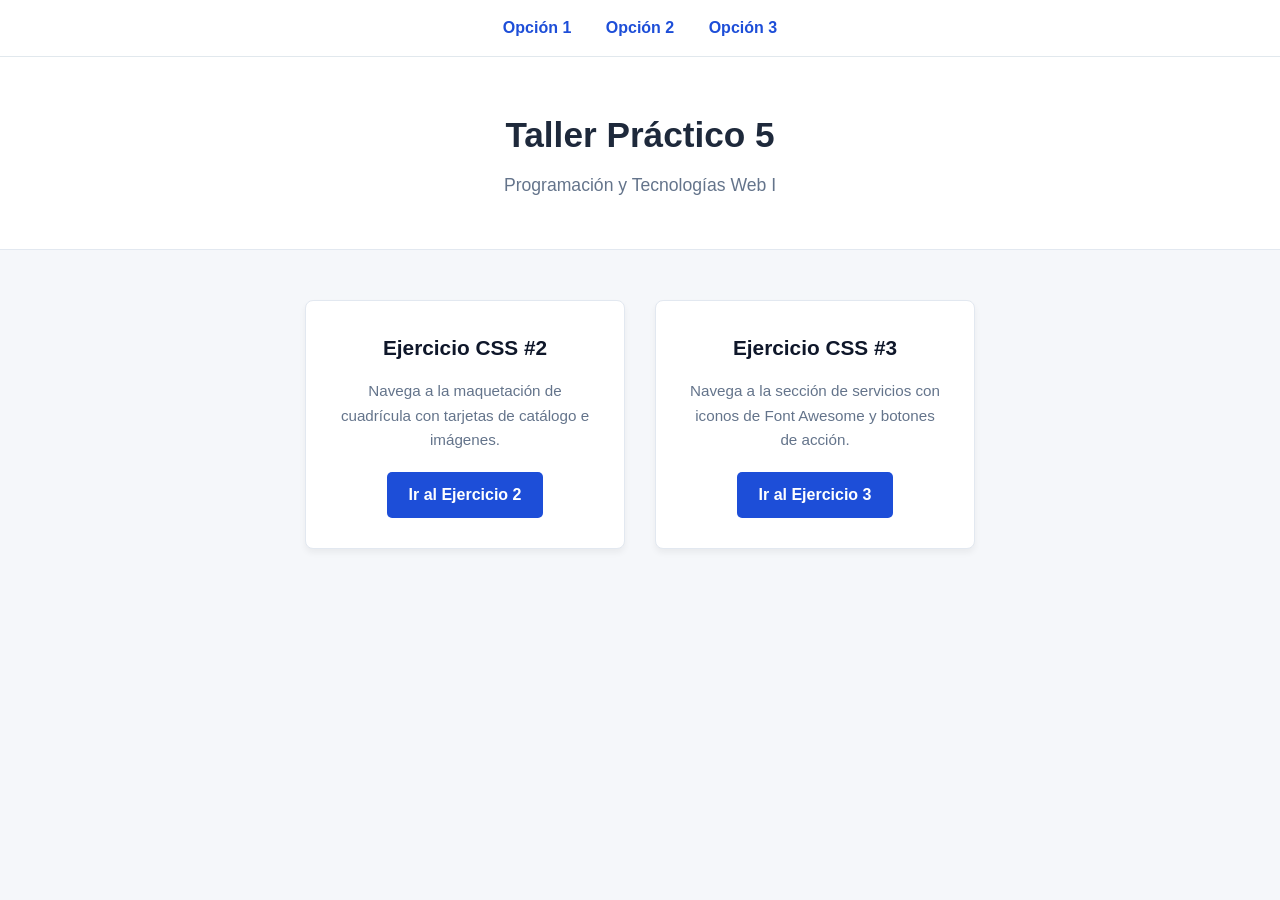
<file: index.html>
<!DOCTYPE html>
<html lang="es">
<head>
    <meta charset="UTF-8">
    <meta name="viewport" content="width=device-width, initial-scale=1.0">
    <title>Menú Principal</title>
    <link rel="stylesheet" href="css/styles.css">
</head>
<body>

    <header>
        <nav>
            <ul>
                <li><a href="index.html">Opción 1</a></li>
                <li><a href="ejercicio2.html">Opción 2</a></li>
                <li><a href="ejercicio3.html">Opción 3</a></li>
            </ul>
        </nav>
    </header>

    <main>
        <section class="hero">
            <h1>Taller Práctico 5</h1>
            <p>Programación y Tecnologías Web I</p>
        </section>

        <section class="cards-container">
            <div class="nav-card">
                <h3>Ejercicio CSS #2</h3>
                <p>Navega a la maquetación de cuadrícula con tarjetas de catálogo e imágenes.</p>
                <a href="ejercicio2.html" class="btn-link">Ir al Ejercicio 2</a>
            </div>

            <div class="nav-card">
                <h3>Ejercicio CSS #3</h3>
                <p>Navega a la sección de servicios con iconos de Font Awesome y botones de acción.</p>
                <a href="ejercicio3.html" class="btn-link">Ir al Ejercicio 3</a>
            </div>
        </section>
    </main>

</body>
</html>
</file>
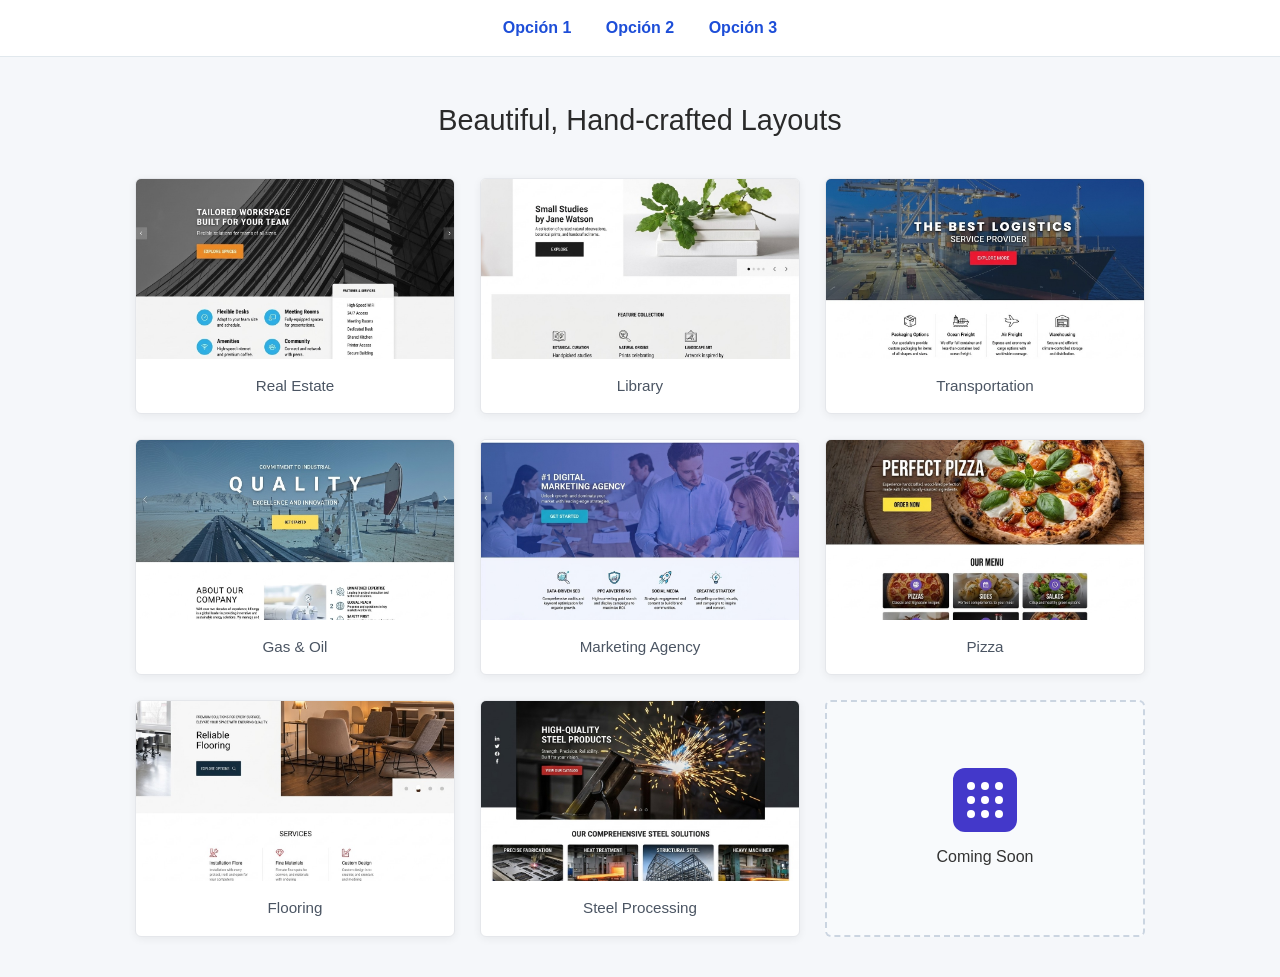
<file: ejercicio2.html>
<!DOCTYPE html>
<html lang="es">
<head>
    <meta charset="UTF-8">
    <meta name="viewport" content="width=device-width, initial-scale=1.0">
    <title>Ejemplo CSS # 2</title>
    <link rel="stylesheet" href="css/styles.css">
</head>
<body>

    <header>
        <nav>
            <ul>
                <li><a href="index.html">Opción 1</a></li>
                <li><a href="ejercicio2.html">Opción 2</a></li>
                <li><a href="ejercicio3.html">Opción 3</a></li>
            </ul>
        </nav>
    </header>

    <main class="section-e2">
        <h2>Beautiful, Hand-crafted Layouts</h2>

        <div class="grid-e2">
            <!-- Fila 1 -->
            <div class="card-e2">
                <img src="img/real-estate.jpg.jpg" alt="Real Estate">
                <div class="caption">Real Estate</div>
            </div>

            <div class="card-e2">
                <img src="img/library.jpg.jpg" alt="Library">
                <div class="caption">Library</div>
            </div>

            <div class="card-e2">
                <img src="img/transportation.jpg.jpg" alt="Transportation">
                <div class="caption">Transportation</div>
            </div>

            <!-- Fila 2 -->
            <div class="card-e2">
                <img src="img/gas-oil.jpg.jpg" alt="Gas & Oil">
                <div class="caption">Gas & Oil</div>
            </div>

            <div class="card-e2">
                <img src="img/marketing.jpg.jpg" alt="Marketing Agency">
                <div class="caption">Marketing Agency</div>
            </div>

            <div class="card-e2">
                <img src="img/pizza.jpg.jpg" alt="Pizza">
                <div class="caption">Pizza</div>
            </div>

            <!-- Fila 3 -->
            <div class="card-e2">
                <img src="img/flooring.jpg.jpg" alt="Flooring">
                <div class="caption">Flooring</div>
            </div>

            <div class="card-e2">
                <img src="img/steel.jpg.jpg" alt="Steel Processing">
                <div class="caption">Steel Processing</div>
            </div>

            
            <div class="card-coming-soon">
                <div class="icon-grid">
                    <span></span><span></span><span></span>
                    <span></span><span></span><span></span>
                    <span></span><span></span><span></span>
                </div>
                <div class="caption">Coming Soon</div>
            </div>
        </div>
    </main>

</body>
</html>
</file>
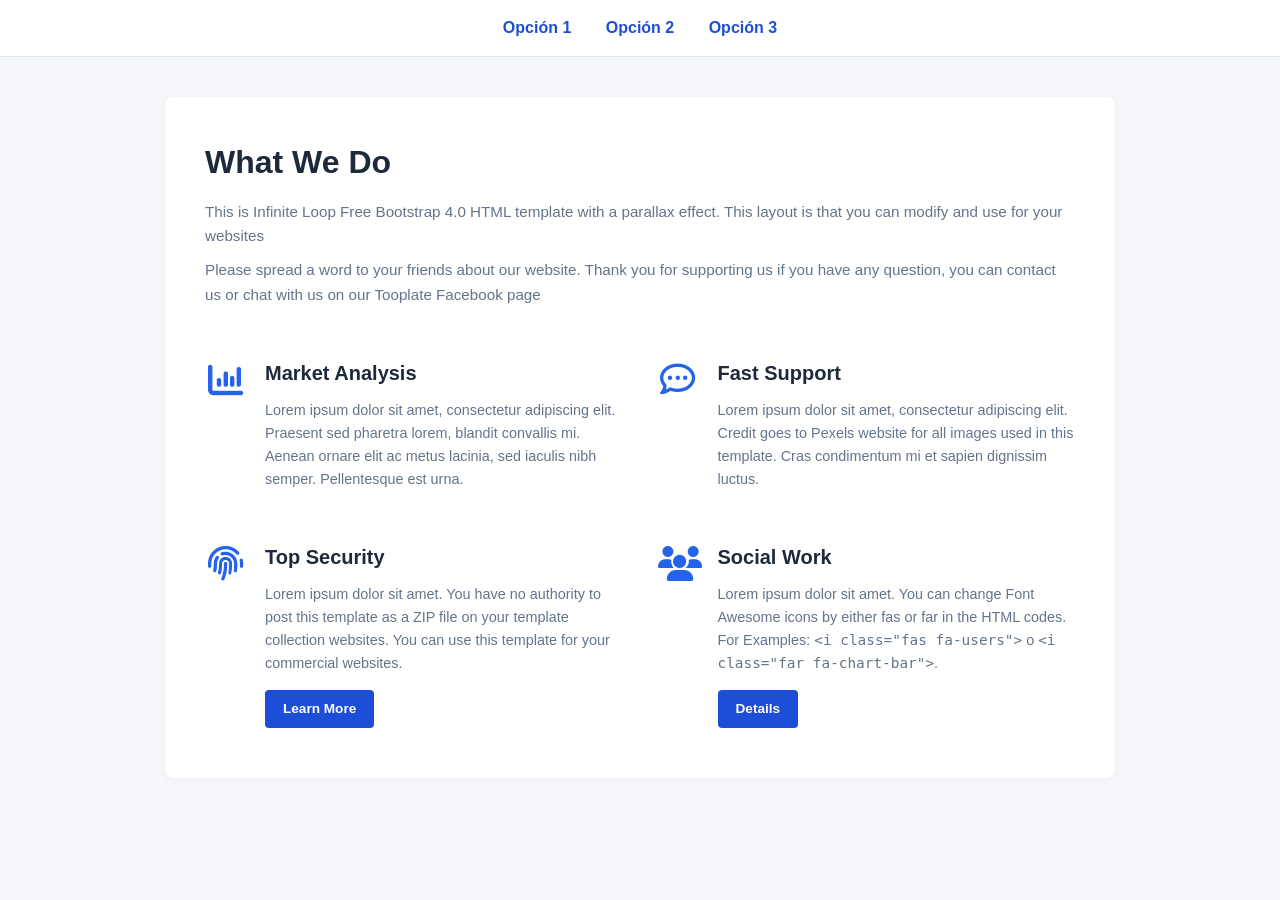
<file: ejercicio3.html>
<!DOCTYPE html>
<html lang="es">
<head>
    <meta charset="UTF-8">
    <meta name="viewport" content="width=device-width, initial-scale=1.0">
    <title>Ejercicio CSS # 3</title>
    <link rel="stylesheet" href="css/styles.css">
    <link rel="stylesheet" href="https://cdnjs.cloudflare.com/ajax/libs/font-awesome/6.4.0/css/all.min.css">
</head>
<body>

    <header>
        <nav>
            <ul>
                <li><a href="index.html">Opción 1</a></li>
                <li><a href="ejercicio2.html">Opción 2</a></li>
                <li><a href="ejercicio3.html">Opción 3</a></li>
            </ul>
        </nav>
    </header>

    <main class="section-e3">
        <section class="header-e3">
            <h2>What We Do</h2>
            <p>This is Infinite Loop Free Bootstrap 4.0 HTML template with a parallax effect. This layout is that you can modify and use for your websites</p>
            <p>Please spread a word to your friends about our website. Thank you for supporting us if you have any question, you can contact us or chat with us on our Tooplate Facebook page</p>
        </section>

        <section class="grid-e3">

            <div class="item-e3">
                <i class="fa-solid fa-chart-column"></i>
                <div class="item-e3-content">
                    <h3>Market Analysis</h3>
                    <p>Lorem ipsum dolor sit amet, consectetur adipiscing elit. Praesent sed pharetra lorem, blandit convallis mi. Aenean ornare elit ac metus lacinia, sed iaculis nibh semper. Pellentesque est urna.</p>
                </div>
            </div>


            <div class="item-e3">
                <i class="fa-regular fa-comment-dots"></i>
                <div class="item-e3-content">
                    <h3>Fast Support</h3>
                    <p>Lorem ipsum dolor sit amet, consectetur adipiscing elit. Credit goes to Pexels website for all images used in this template. Cras condimentum mi et sapien dignissim luctus.</p>
                </div>
            </div>


            <div class="item-e3">
                <i class="fa-solid fa-fingerprint"></i>
                <div class="item-e3-content">
                    <h3>Top Security</h3>
                    <p>Lorem ipsum dolor sit amet. You have no authority to post this template as a ZIP file on your template collection websites. You can use this template for your commercial websites.</p>
                    <a href="#" class="btn-e3">Learn More</a>
                </div>
            </div>


            <div class="item-e3">
                <i class="fa-solid fa-users"></i>
                <div class="item-e3-content">
                    <h3>Social Work</h3>
                    <p>Lorem ipsum dolor sit amet. You can change Font Awesome icons by either fas or far in the HTML codes. For Examples: <code>&lt;i class="fas fa-users"&gt;</code> o <code>&lt;i class="far fa-chart-bar"&gt;</code>.</p>
                    <a href="#" class="btn-e3">Details</a>
                </div>
            </div>
        </section>
    </main>

</body>
</html>
</file>
<file: css/styles.css>
* {
    box-sizing: border-box;
    margin: 0;
    padding: 0;
}

body {
    font-family: 'Segoe UI', Arial, sans-serif;
    background-color: #f5f7fa;
    color: #333333;
    line-height: 1.6;
}


header nav {
    background-color: #ffffff;
    border-bottom: 1px solid #e1e8ed;
    padding: 15px 0;
    text-align: center;
}

header nav ul {
    list-style: none;
    margin: 0;
    padding: 0;
}

header nav ul li {
    display: inline-block;
    margin: 0 15px;
}

header nav ul li a {
    color: #1d4ed8; 
    text-decoration: none;
    font-weight: 600;
    font-size: 1rem;
    transition: color 0.2s ease;
}

header nav ul li a:hover {
    color: #1e40af;
    text-decoration: underline;
}


.hero {
    text-align: center;
    padding: 50px 20px;
    background-color: #ffffff;
    border-bottom: 1px solid #e2e8f0;
}

.hero h1 {
    font-size: 2.2rem;
    color: #1e293b;
    margin-bottom: 8px;
}

.hero p {
    color: #64748b;
    font-size: 1.1rem;
}

.cards-container {
    display: flex;
    justify-content: center;
    gap: 30px;
    padding: 50px 20px;
    flex-wrap: wrap;
}

.nav-card {
    background: #ffffff;
    border-radius: 8px;
    padding: 30px;
    width: 320px;
    text-align: center;
    box-shadow: 0 4px 6px rgba(0,0,0,0.05);
    border: 1px solid #e2e8f0;
}

.nav-card h3 {
    margin-bottom: 15px;
    color: #0f172a;
    font-size: 1.3rem;
}

.nav-card p {
    color: #64748b;
    font-size: 0.95rem;
    margin-bottom: 20px;
}

.btn-link {
    display: inline-block;
    padding: 10px 22px;
    background-color: #1d4ed8;
    color: #ffffff;
    text-decoration: none;
    border-radius: 5px;
    font-weight: 600;
}

.btn-link:hover {
    background-color: #1e40af;
}


.section-e2 {
    max-width: 1050px;
    margin: 40px auto;
    padding: 0 20px;
    text-align: center;
}

.section-e2 h2 {
    font-size: 1.8rem;
    color: #2a2a2a;
    margin-bottom: 35px;
    font-weight: 400;
}

.grid-e2 {
    display: grid;
    grid-template-columns: repeat(3, 1fr);
    gap: 25px;
}

.card-e2 {
    background: #ffffff;
    border-radius: 6px;
    overflow: hidden;
    box-shadow: 0 2px 8px rgba(0,0,0,0.06);
    border: 1px solid #e5e7eb;
}

.card-e2 img {
    width: 100%;
    height: 180px;
    object-fit: cover;
    display: block;
}

.card-e2 .caption {
    padding: 15px;
    font-size: 0.95rem;
    color: #4b5563;
    font-weight: 500;
}

.card-coming-soon {
    background-color: #f8fafc;
    border: 2px dashed #cbd5e1;
    border-radius: 6px;
    display: flex;
    flex-direction: column;
    align-items: center;
    justify-content: center;
    min-height: 230px;
}

.icon-grid {
    display: grid;
    grid-template-columns: repeat(3, 1fr);
    gap: 6px;
    background-color: #4338ca;
    padding: 14px;
    border-radius: 12px;
    margin-bottom: 12px;
}

.icon-grid span {
    width: 8px;
    height: 8px;
    background-color: #ffffff;
    border-radius: 50%;
}


.section-e3 {
    max-width: 950px;
    margin: 40px auto;
    padding: 20px;
    background: #ffffff;
    border-radius: 8px;
    box-shadow: 0 2px 10px rgba(0,0,0,0.04);
}

.header-e3 {
    text-align: left;
    padding: 20px 20px 10px;
}

.header-e3 h2 {
    font-size: 2rem;
    color: #1e293b;
    margin-bottom: 12px;
}

.header-e3 p {
    color: #64748b;
    margin-bottom: 10px;
    font-size: 0.95rem;
}

.grid-e3 {
    display: grid;
    grid-template-columns: repeat(2, 1fr);
    gap: 35px;
    padding: 30px 20px;
}

.item-e3 {
    display: flex;
    align-items: flex-start;
    gap: 20px;
}

.item-e3 i {
    font-size: 2.2rem;
    color: #2563eb;
    margin-top: 5px;
    min-width: 40px;
    text-align: center;
}

.item-e3-content h3 {
    font-size: 1.25rem;
    color: #1e293b;
    margin-bottom: 10px;
}

.item-e3-content p {
    color: #64748b;
    font-size: 0.9rem;
    margin-bottom: 15px;
}

.btn-e3 {
    display: inline-block;
    padding: 8px 18px;
    background-color: #1d4ed8;
    color: #ffffff;
    text-decoration: none;
    border-radius: 4px;
    font-size: 0.85rem;
    font-weight: 600;
}

.btn-e3:hover {
    background-color: #1e40af;
}

@media (max-width: 768px) {
    .grid-e2, .grid-e3 {
        grid-template-columns: 1fr;
    }
}
</file>
